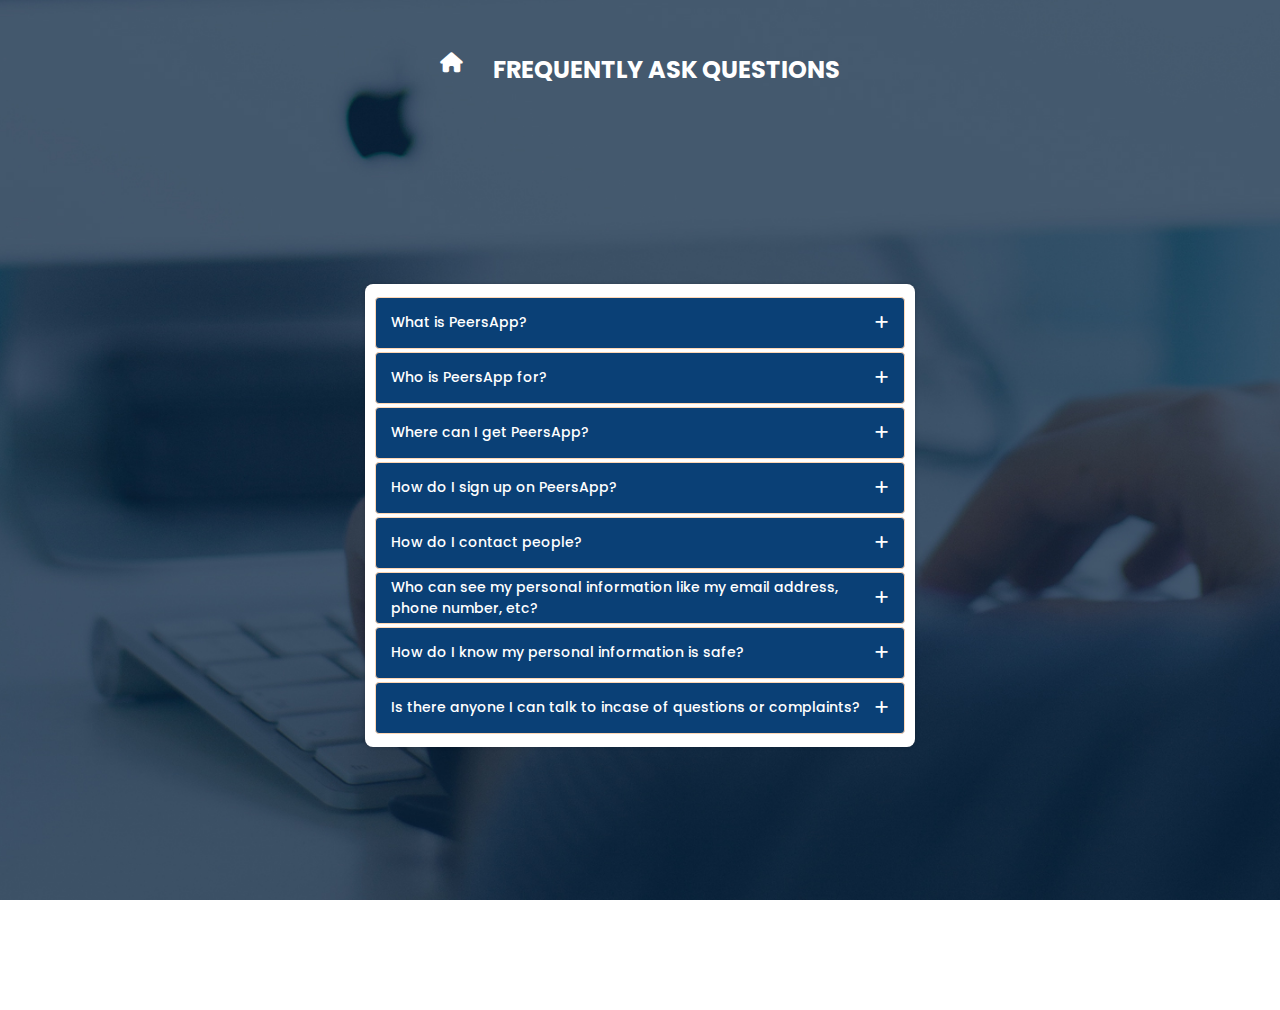
<file: faqs.html>
<!DOCTYPE html>
<html lang="en">
<head>
  <meta charset="UTF-8">
  <meta http-equiv="X-UA-Compatible" content="IE=edge">
  <meta name="viewport" content="width=device-width, initial-scale=1.0">
  <link rel="stylesheet" href="https://cdnjs.cloudflare.com/ajax/libs/font-awesome/6.1.1/css/all.min.css">
  <link rel="shortcut icon" href="/images/fav11.jpg" type="image/x-icon">
  <link rel="stylesheet" href="css/faqs.css">
  <title>PeersApp | FAQs</title>
</head>
<body>
 
  <div class="faqs">
    <div class="go-home">
      <a href="index.html"><i class="fas fa-home"></i></a>
    </div>
    <h2>FREQUENTLY ASK QUESTIONS</h2>
  </div>
  <section class="accordion-body"> 
    <div class="accordion">
        <div class="accordion-content">
            <header>
                <span class="title">What is PeersApp?</span>
                <i class="fa-solid fa-plus"></i>
            </header>

            <p class="description">
                PeersApp is a social networking service that is aimed at creating a link between social
                networking and creating educational opportunities. With PeersApp, you can communicate with course mates,
                carry out group projects, store and access learning materials, view the status of other students, have access to empowerment opportunities and lots more.
            </p>
        </div>
        <div class="accordion-content">
            <header>
                <span class="title">Who is PeersApp for?</span>
                <i class="fa-solid fa-plus"></i>
            </header>
            <p class="description">
                PeersApp was created for students to help them have a platform to learn and socialize. Any student can make use of the app. 
            </p>
        </div>
        <div class="accordion-content">
            <header>
                <span class="title"> Where can I get PeersApp?</span>
                <i class="fa-solid fa-plus"></i>
            </header>

            <p class="description">
                PeersApp will be made available for download on Google PlayStore for android and App Store for iOS.
            </p>
        </div>
        <div class="accordion-content">
            <header>
                <span class="title"> How do I sign up on PeersApp?</span>
                <i class="fa-solid fa-plus"></i>
            </header>

            <p class="description">
                You can sign up with your email address and a password chosen by you. A confirmation code will be sent to your mail, you input that and it's done! You can finish setting up your profile afterwards or when convenient.
            </p>
        </div>
        <div class="accordion-content">
            <header>
                <span class="title"> How do I contact people?</span>
                <i class="fa-solid fa-plus"></i>
            </header>

            <p class="description">
                You can message anyone already in your contact list. Those not on your contact can be found by looking up their username, provided they are signed up to PeersApp.
            </p>
        </div>
        <div class="accordion-content">
            <header>
                <span class="title"> Who can see my personal information like my email address, phone number, etc?</span>
                <i class="fa-solid fa-plus"></i>
            </header>

            <p class="description">
                On PeersApp, you can send messages in private chats and groups without making your personal information visible. By default, your number is visible to people in your contact list. You can modify this in the app privacy settings. However, it will still be visible to those who have saved your number in their contact list.
            </p>
        </div>
        <div class="accordion-content">
            <header>
                <span class="title"> How do I know my personal information is safe?</span>
                <i class="fa-solid fa-plus"></i>
            </header>
            <p class="description">
                We pride ourselves in ensuring utmost privacy to our users.
                PeersApp will never sell your personal data to any third-party such as marketers, advertisers, etc. We only keep the information needed to function as an interactive platform. 
            </p>
        </div>
        <div class="accordion-content">
            <header>
                <span class="title"> Is there anyone I can talk to incase of questions or complaints?</span>
                <i class="fa-solid fa-plus"></i>
            </header>
            <p class="description">
                Yes! You can contact us at contactofficialpeersapp@gmail.com.  We also have a live support chat on PeersApp and no, you won't be chatting with a bot. You get real answers from real people.
            </p>
        </div>
    </div>
  </section>


  

	<script src="script.js"></script>
    <script src="//code.tidio.co/le9fx1mrhymvn4vlbsxynvczv6mdpqgf.js" async></script>
</body>
</html>
</file>
<file: css/faqs.css>
@import url('https://fonts.googleapis.com/css2?family=Poppins:wght@300;400;500;600&display=swap');

*{
    margin: 0;
    padding: 0;
    box-sizing: border-box;
}

body {
    font-family: 'Poppins', sans-serif;
    background: url(../images/bg.jpg) no-repeat center;
    background-size: cover;
    background-attachment: fixed;
}

.faqs{
    display: flex;
    position: absolute;
    justify-content: center;
    width: 100%;
    padding: 2em 0 0 0;
    color: #FFF;
}
.accordion-body{
    height: 110vh;
    display: flex;
    align-items: center;
    justify-content: center;
    margin-top: 20px;
}
.accordion{
    max-width: 550px;
    width: 100%;
    background: #FFF;
    margin: -50px 15px;
    padding: 10px;
    border-radius: 8px;
    box-shadow:  0 0 4px rgba(0,0,0,0.2);
}
.accordion .accordion-content{
    margin: 3px 0;
    border-radius: 4px;
    /* background: #FFF7F0; */
    background-color: #0A4076; 
    color:#fff;
    border: 1px solid #FFD6B3;
    overflow: hidden;
}

.accordion-content.open{
    padding-bottom: 10px;
}
.accordion-content header{
    display: flex;
    min-height: 50px;
    padding: 0 15px;
    cursor: pointer;
    align-items: center;
    justify-content: space-between;
    transition: all 0.2s linear;
}
.accordion-content.open header{
    min-height: 35px;
}
.accordion-content header .title{
    font-size: 14px;
    font-weight: 500;
    color: #fff;
}
.accordion-content header i{
    font-size: 15px;
    color: #fff;
}
.accordion-content .description{
    height: 0;
    font-size: 12px;
    color: #fff;
    font-weight: 400;
    padding: 0 15px;
    transition: all 0.2s linear;
}


.go-home i{
    font-size: 20px;
    color: #fff;
    padding-right: 30px;
}

@media screen and (max-width: 780px) {
   
    .faqs h2{
        display: none;
    }
}
</file>
